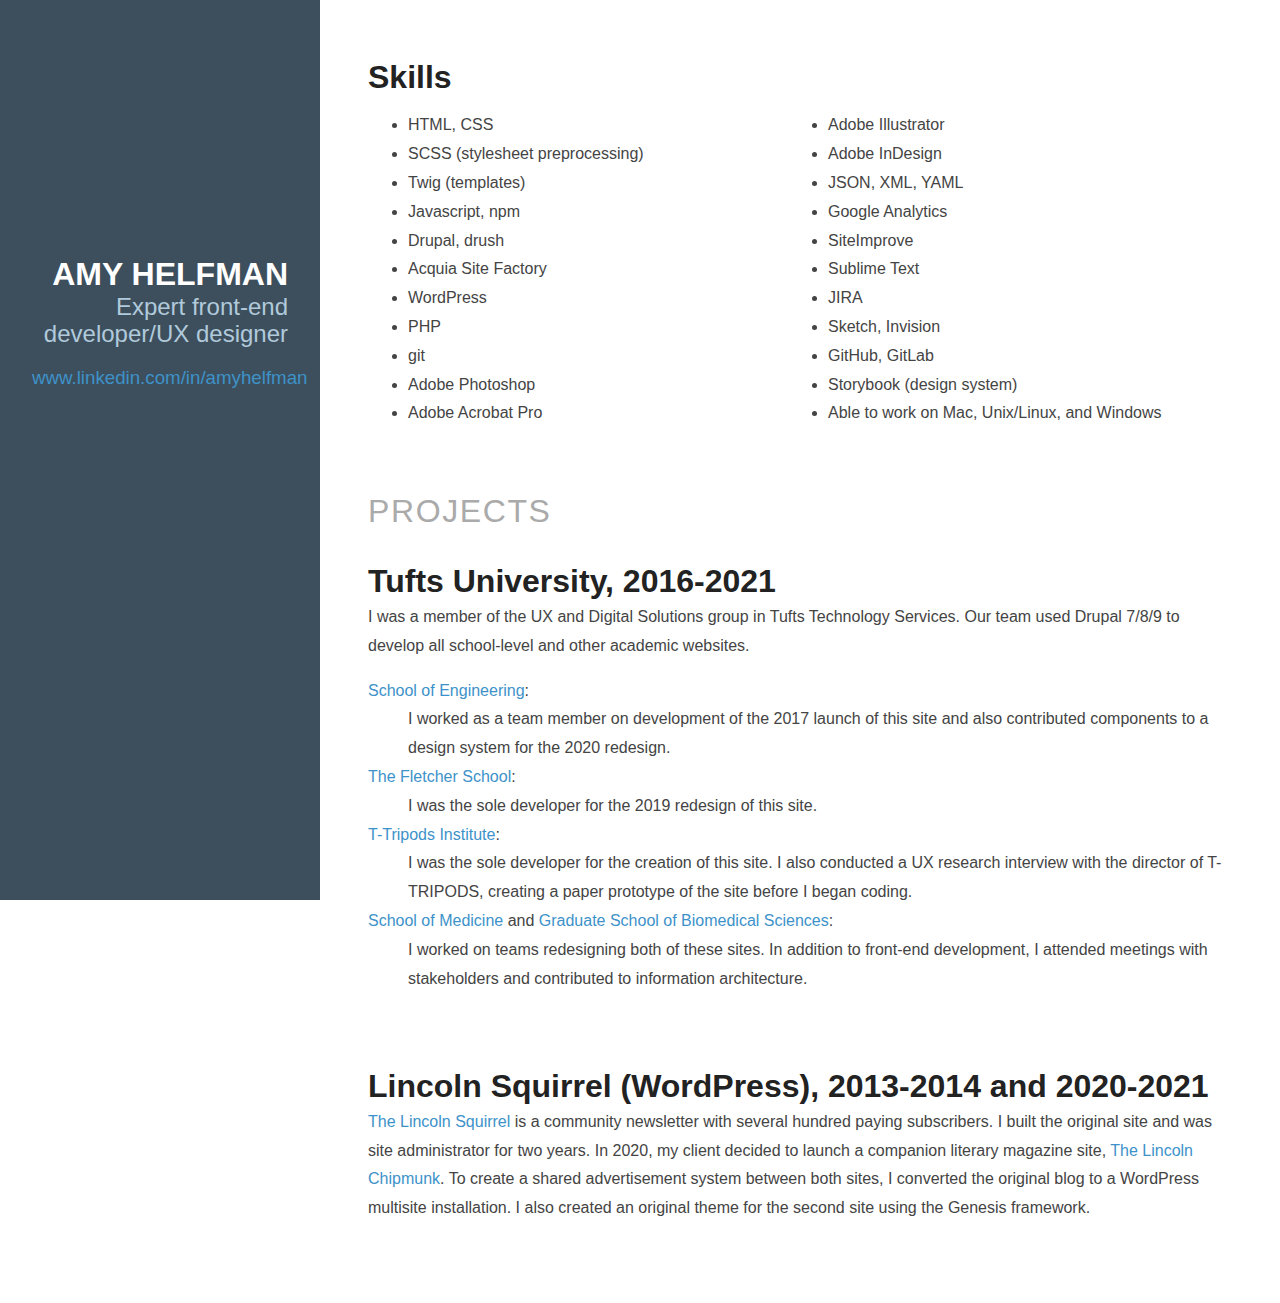
<file: index.html>
<!DOCTYPE html>
<html>

<head>
  <meta charset="utf-8">
  <meta name="viewport" content="width=device-width, initial-scale=1">
  <title>Amy Helfman, Boston-based web developer</title>
  <link rel="stylesheet" href="assets/css/base-min.css">
  <link rel="stylesheet" href="assets/css/grids-responsive-min.css">
  <link rel="stylesheet" href="assets/css/menus-min.css">
  <link rel="stylesheet" href="assets/css/buttons-min.css">
  <link rel="stylesheet" href="assets/css/blog.css">
</head>

<body>
  <div id="layout" class="pure-g">
    <div class="sidebar pure-u-md-1-4">
      <div class="header">
        <h1 class="brand-title">Amy Helfman</h1>
        <h2 class="brand-tagline">Expert front-end developer/UX designer</h2>
        <h3><a href="https://www.linkedin.com/in/amyhelfman">www.linkedin.com/in/amyhelfman</a></h3>
        <nav class="nav">
          <ul class="nav-list">
            <li class="nav-item">

            </li>
          </ul>
        </nav>
      </div>
    </div>
    <div class="content pure-u-md-3-4">
      <div>

        <div class="posts">
          <!-- h1 class="content-subhead">Portfolio</h1 -->

          <section class="post">
            <header class="post-header">
              <h2 class="post-title">Skills</h2>

            </header>
            <div class="post-description skills-list">
              <ul>
                <li>HTML, CSS</li>
                <li>SCSS (stylesheet preprocessing)</li>
                <li>Twig (templates)</li>
                <li>Javascript, npm</li>
                <li>Drupal, drush</li>
                <li>Acquia Site Factory</li>
                <li>WordPress</li>
                <li>PHP</li>
                <li>git</li>
                <li>Adobe Photoshop</li>
                <li>Adobe Acrobat Pro</li>
                <li>Adobe Illustrator</li>
                <li>Adobe InDesign</li>
                <li>JSON, XML, YAML</li>
                <li>Google Analytics</li>
                <li>SiteImprove</li>
                <li>Sublime Text</li>
                <li>JIRA</li>
                <li>Sketch, Invision</li>
                <li>GitHub, GitLab</li>
                <li>Storybook (design system)</li>
                <li>Able to work on Mac, Unix/Linux, and Windows</li>
              </ul>
            </div>
          </section>
        </div>
        <div class="posts">
          <h1 class="content-subhead">Projects</h1>
          <section class="post">
            <header class="post-header">
              <h2 class="post-title">Tufts University, 2016-2021</h2>
            </header>
            <div class="post-description">
              <div>
                I was a member of the UX and Digital Solutions group in Tufts Technology Services. Our team used Drupal 7/8/9 to develop all school-level and other academic websites.
                <dl>
                  <dt><a href="https://engineering.tufts.edu" target="_blank">School of Engineering</a>:</dt><dd>I worked as a team member on development of the 2017 launch of this site and also contributed components to a design system for the 2020 redesign.</dd>
                  <dt><a href="https://fletcher.tufts.edu" target="_blank">The Fletcher School</a>:</dt><dd>I was the sole developer for the 2019 redesign of this site.</dd>
                  <dt><a href="https://tripods.tufts.edu" target="_blank">T-Tripods Institute</a>:</dt><dd>I was the sole developer for the creation of this site. I also conducted a UX research interview with the director of T-TRIPODS, creating a paper prototype of the site before I began coding.</dd>
                  <dt><a href="https://medicine.tufts.edu" target="_blank">School of Medicine</a> and <a href="https://gsbs.tufts.edu" _target="blank">Graduate School of Biomedical Sciences</a>:</dt><dd>I worked on teams redesigning both of these sites. In addition to front-end development, I attended meetings with stakeholders and contributed to information architecture.</dd>

                </dl>
              </div>
            </div>
          </section>
          <section class="post">
            <header class="post-header">
              <h2 class="post-title">Lincoln Squirrel (WordPress), 2013-2014 and 2020-2021</h2>
            </header>
            <div class="post-description">
              <div>
                <a href="https://www.lincolnsquirrel.com" target="_blank">The Lincoln Squirrel</a> is a community newsletter with several hundred paying subscribers. I built the original site and was site administrator for two years. In 2020, my client decided to launch a companion literary magazine site, <a href="https://chipmunk.lincolnsquirrel.com" target="_blank">The Lincoln Chipmunk</a>. To create a shared advertisement system between both sites, I converted the original blog to a WordPress multisite installation. I also created an original theme for the second site using the Genesis framework.
              </div>
            </div>
          </section>
        </div>
        <div class="footer">
          <div class="pure-menu pure-menu-horizontal">
            <ul></ul>
          </div>
        </div>
      </div>
    </div>
  </div>
</body>

</html>
</file>
<file: assets/css/grids-responsive-min.css>
/*!
Pure v2.0.6
Copyright 2013 Yahoo!
Licensed under the BSD License.
https://github.com/pure-css/pure/blob/master/LICENSE
*/
@media screen and (min-width:35.5em){.pure-u-sm-1,.pure-u-sm-1-1,.pure-u-sm-1-12,.pure-u-sm-1-2,.pure-u-sm-1-24,.pure-u-sm-1-3,.pure-u-sm-1-4,.pure-u-sm-1-5,.pure-u-sm-1-6,.pure-u-sm-1-8,.pure-u-sm-10-24,.pure-u-sm-11-12,.pure-u-sm-11-24,.pure-u-sm-12-24,.pure-u-sm-13-24,.pure-u-sm-14-24,.pure-u-sm-15-24,.pure-u-sm-16-24,.pure-u-sm-17-24,.pure-u-sm-18-24,.pure-u-sm-19-24,.pure-u-sm-2-24,.pure-u-sm-2-3,.pure-u-sm-2-5,.pure-u-sm-20-24,.pure-u-sm-21-24,.pure-u-sm-22-24,.pure-u-sm-23-24,.pure-u-sm-24-24,.pure-u-sm-3-24,.pure-u-sm-3-4,.pure-u-sm-3-5,.pure-u-sm-3-8,.pure-u-sm-4-24,.pure-u-sm-4-5,.pure-u-sm-5-12,.pure-u-sm-5-24,.pure-u-sm-5-5,.pure-u-sm-5-6,.pure-u-sm-5-8,.pure-u-sm-6-24,.pure-u-sm-7-12,.pure-u-sm-7-24,.pure-u-sm-7-8,.pure-u-sm-8-24,.pure-u-sm-9-24{display:inline-block;letter-spacing:normal;word-spacing:normal;vertical-align:top;text-rendering:auto}.pure-u-sm-1-24{width:4.1667%}.pure-u-sm-1-12,.pure-u-sm-2-24{width:8.3333%}.pure-u-sm-1-8,.pure-u-sm-3-24{width:12.5%}.pure-u-sm-1-6,.pure-u-sm-4-24{width:16.6667%}.pure-u-sm-1-5{width:20%}.pure-u-sm-5-24{width:20.8333%}.pure-u-sm-1-4,.pure-u-sm-6-24{width:25%}.pure-u-sm-7-24{width:29.1667%}.pure-u-sm-1-3,.pure-u-sm-8-24{width:33.3333%}.pure-u-sm-3-8,.pure-u-sm-9-24{width:37.5%}.pure-u-sm-2-5{width:40%}.pure-u-sm-10-24,.pure-u-sm-5-12{width:41.6667%}.pure-u-sm-11-24{width:45.8333%}.pure-u-sm-1-2,.pure-u-sm-12-24{width:50%}.pure-u-sm-13-24{width:54.1667%}.pure-u-sm-14-24,.pure-u-sm-7-12{width:58.3333%}.pure-u-sm-3-5{width:60%}.pure-u-sm-15-24,.pure-u-sm-5-8{width:62.5%}.pure-u-sm-16-24,.pure-u-sm-2-3{width:66.6667%}.pure-u-sm-17-24{width:70.8333%}.pure-u-sm-18-24,.pure-u-sm-3-4{width:75%}.pure-u-sm-19-24{width:79.1667%}.pure-u-sm-4-5{width:80%}.pure-u-sm-20-24,.pure-u-sm-5-6{width:83.3333%}.pure-u-sm-21-24,.pure-u-sm-7-8{width:87.5%}.pure-u-sm-11-12,.pure-u-sm-22-24{width:91.6667%}.pure-u-sm-23-24{width:95.8333%}.pure-u-sm-1,.pure-u-sm-1-1,.pure-u-sm-24-24,.pure-u-sm-5-5{width:100%}}@media screen and (min-width:48em){.pure-u-md-1,.pure-u-md-1-1,.pure-u-md-1-12,.pure-u-md-1-2,.pure-u-md-1-24,.pure-u-md-1-3,.pure-u-md-1-4,.pure-u-md-1-5,.pure-u-md-1-6,.pure-u-md-1-8,.pure-u-md-10-24,.pure-u-md-11-12,.pure-u-md-11-24,.pure-u-md-12-24,.pure-u-md-13-24,.pure-u-md-14-24,.pure-u-md-15-24,.pure-u-md-16-24,.pure-u-md-17-24,.pure-u-md-18-24,.pure-u-md-19-24,.pure-u-md-2-24,.pure-u-md-2-3,.pure-u-md-2-5,.pure-u-md-20-24,.pure-u-md-21-24,.pure-u-md-22-24,.pure-u-md-23-24,.pure-u-md-24-24,.pure-u-md-3-24,.pure-u-md-3-4,.pure-u-md-3-5,.pure-u-md-3-8,.pure-u-md-4-24,.pure-u-md-4-5,.pure-u-md-5-12,.pure-u-md-5-24,.pure-u-md-5-5,.pure-u-md-5-6,.pure-u-md-5-8,.pure-u-md-6-24,.pure-u-md-7-12,.pure-u-md-7-24,.pure-u-md-7-8,.pure-u-md-8-24,.pure-u-md-9-24{display:inline-block;letter-spacing:normal;word-spacing:normal;vertical-align:top;text-rendering:auto}.pure-u-md-1-24{width:4.1667%}.pure-u-md-1-12,.pure-u-md-2-24{width:8.3333%}.pure-u-md-1-8,.pure-u-md-3-24{width:12.5%}.pure-u-md-1-6,.pure-u-md-4-24{width:16.6667%}.pure-u-md-1-5{width:20%}.pure-u-md-5-24{width:20.8333%}.pure-u-md-1-4,.pure-u-md-6-24{width:25%}.pure-u-md-7-24{width:29.1667%}.pure-u-md-1-3,.pure-u-md-8-24{width:33.3333%}.pure-u-md-3-8,.pure-u-md-9-24{width:37.5%}.pure-u-md-2-5{width:40%}.pure-u-md-10-24,.pure-u-md-5-12{width:41.6667%}.pure-u-md-11-24{width:45.8333%}.pure-u-md-1-2,.pure-u-md-12-24{width:50%}.pure-u-md-13-24{width:54.1667%}.pure-u-md-14-24,.pure-u-md-7-12{width:58.3333%}.pure-u-md-3-5{width:60%}.pure-u-md-15-24,.pure-u-md-5-8{width:62.5%}.pure-u-md-16-24,.pure-u-md-2-3{width:66.6667%}.pure-u-md-17-24{width:70.8333%}.pure-u-md-18-24,.pure-u-md-3-4{width:75%}.pure-u-md-19-24{width:79.1667%}.pure-u-md-4-5{width:80%}.pure-u-md-20-24,.pure-u-md-5-6{width:83.3333%}.pure-u-md-21-24,.pure-u-md-7-8{width:87.5%}.pure-u-md-11-12,.pure-u-md-22-24{width:91.6667%}.pure-u-md-23-24{width:95.8333%}.pure-u-md-1,.pure-u-md-1-1,.pure-u-md-24-24,.pure-u-md-5-5{width:100%}}@media screen and (min-width:64em){.pure-u-lg-1,.pure-u-lg-1-1,.pure-u-lg-1-12,.pure-u-lg-1-2,.pure-u-lg-1-24,.pure-u-lg-1-3,.pure-u-lg-1-4,.pure-u-lg-1-5,.pure-u-lg-1-6,.pure-u-lg-1-8,.pure-u-lg-10-24,.pure-u-lg-11-12,.pure-u-lg-11-24,.pure-u-lg-12-24,.pure-u-lg-13-24,.pure-u-lg-14-24,.pure-u-lg-15-24,.pure-u-lg-16-24,.pure-u-lg-17-24,.pure-u-lg-18-24,.pure-u-lg-19-24,.pure-u-lg-2-24,.pure-u-lg-2-3,.pure-u-lg-2-5,.pure-u-lg-20-24,.pure-u-lg-21-24,.pure-u-lg-22-24,.pure-u-lg-23-24,.pure-u-lg-24-24,.pure-u-lg-3-24,.pure-u-lg-3-4,.pure-u-lg-3-5,.pure-u-lg-3-8,.pure-u-lg-4-24,.pure-u-lg-4-5,.pure-u-lg-5-12,.pure-u-lg-5-24,.pure-u-lg-5-5,.pure-u-lg-5-6,.pure-u-lg-5-8,.pure-u-lg-6-24,.pure-u-lg-7-12,.pure-u-lg-7-24,.pure-u-lg-7-8,.pure-u-lg-8-24,.pure-u-lg-9-24{display:inline-block;letter-spacing:normal;word-spacing:normal;vertical-align:top;text-rendering:auto}.pure-u-lg-1-24{width:4.1667%}.pure-u-lg-1-12,.pure-u-lg-2-24{width:8.3333%}.pure-u-lg-1-8,.pure-u-lg-3-24{width:12.5%}.pure-u-lg-1-6,.pure-u-lg-4-24{width:16.6667%}.pure-u-lg-1-5{width:20%}.pure-u-lg-5-24{width:20.8333%}.pure-u-lg-1-4,.pure-u-lg-6-24{width:25%}.pure-u-lg-7-24{width:29.1667%}.pure-u-lg-1-3,.pure-u-lg-8-24{width:33.3333%}.pure-u-lg-3-8,.pure-u-lg-9-24{width:37.5%}.pure-u-lg-2-5{width:40%}.pure-u-lg-10-24,.pure-u-lg-5-12{width:41.6667%}.pure-u-lg-11-24{width:45.8333%}.pure-u-lg-1-2,.pure-u-lg-12-24{width:50%}.pure-u-lg-13-24{width:54.1667%}.pure-u-lg-14-24,.pure-u-lg-7-12{width:58.3333%}.pure-u-lg-3-5{width:60%}.pure-u-lg-15-24,.pure-u-lg-5-8{width:62.5%}.pure-u-lg-16-24,.pure-u-lg-2-3{width:66.6667%}.pure-u-lg-17-24{width:70.8333%}.pure-u-lg-18-24,.pure-u-lg-3-4{width:75%}.pure-u-lg-19-24{width:79.1667%}.pure-u-lg-4-5{width:80%}.pure-u-lg-20-24,.pure-u-lg-5-6{width:83.3333%}.pure-u-lg-21-24,.pure-u-lg-7-8{width:87.5%}.pure-u-lg-11-12,.pure-u-lg-22-24{width:91.6667%}.pure-u-lg-23-24{width:95.8333%}.pure-u-lg-1,.pure-u-lg-1-1,.pure-u-lg-24-24,.pure-u-lg-5-5{width:100%}}@media screen and (min-width:80em){.pure-u-xl-1,.pure-u-xl-1-1,.pure-u-xl-1-12,.pure-u-xl-1-2,.pure-u-xl-1-24,.pure-u-xl-1-3,.pure-u-xl-1-4,.pure-u-xl-1-5,.pure-u-xl-1-6,.pure-u-xl-1-8,.pure-u-xl-10-24,.pure-u-xl-11-12,.pure-u-xl-11-24,.pure-u-xl-12-24,.pure-u-xl-13-24,.pure-u-xl-14-24,.pure-u-xl-15-24,.pure-u-xl-16-24,.pure-u-xl-17-24,.pure-u-xl-18-24,.pure-u-xl-19-24,.pure-u-xl-2-24,.pure-u-xl-2-3,.pure-u-xl-2-5,.pure-u-xl-20-24,.pure-u-xl-21-24,.pure-u-xl-22-24,.pure-u-xl-23-24,.pure-u-xl-24-24,.pure-u-xl-3-24,.pure-u-xl-3-4,.pure-u-xl-3-5,.pure-u-xl-3-8,.pure-u-xl-4-24,.pure-u-xl-4-5,.pure-u-xl-5-12,.pure-u-xl-5-24,.pure-u-xl-5-5,.pure-u-xl-5-6,.pure-u-xl-5-8,.pure-u-xl-6-24,.pure-u-xl-7-12,.pure-u-xl-7-24,.pure-u-xl-7-8,.pure-u-xl-8-24,.pure-u-xl-9-24{display:inline-block;letter-spacing:normal;word-spacing:normal;vertical-align:top;text-rendering:auto}.pure-u-xl-1-24{width:4.1667%}.pure-u-xl-1-12,.pure-u-xl-2-24{width:8.3333%}.pure-u-xl-1-8,.pure-u-xl-3-24{width:12.5%}.pure-u-xl-1-6,.pure-u-xl-4-24{width:16.6667%}.pure-u-xl-1-5{width:20%}.pure-u-xl-5-24{width:20.8333%}.pure-u-xl-1-4,.pure-u-xl-6-24{width:25%}.pure-u-xl-7-24{width:29.1667%}.pure-u-xl-1-3,.pure-u-xl-8-24{width:33.3333%}.pure-u-xl-3-8,.pure-u-xl-9-24{width:37.5%}.pure-u-xl-2-5{width:40%}.pure-u-xl-10-24,.pure-u-xl-5-12{width:41.6667%}.pure-u-xl-11-24{width:45.8333%}.pure-u-xl-1-2,.pure-u-xl-12-24{width:50%}.pure-u-xl-13-24{width:54.1667%}.pure-u-xl-14-24,.pure-u-xl-7-12{width:58.3333%}.pure-u-xl-3-5{width:60%}.pure-u-xl-15-24,.pure-u-xl-5-8{width:62.5%}.pure-u-xl-16-24,.pure-u-xl-2-3{width:66.6667%}.pure-u-xl-17-24{width:70.8333%}.pure-u-xl-18-24,.pure-u-xl-3-4{width:75%}.pure-u-xl-19-24{width:79.1667%}.pure-u-xl-4-5{width:80%}.pure-u-xl-20-24,.pure-u-xl-5-6{width:83.3333%}.pure-u-xl-21-24,.pure-u-xl-7-8{width:87.5%}.pure-u-xl-11-12,.pure-u-xl-22-24{width:91.6667%}.pure-u-xl-23-24{width:95.8333%}.pure-u-xl-1,.pure-u-xl-1-1,.pure-u-xl-24-24,.pure-u-xl-5-5{width:100%}}
</file>
<file: assets/css/menus-min.css>
/*!
Pure v2.0.6
Copyright 2013 Yahoo!
Licensed under the BSD License.
https://github.com/pure-css/pure/blob/master/LICENSE
*/
.pure-menu{-webkit-box-sizing:border-box;box-sizing:border-box}.pure-menu-fixed{position:fixed;left:0;top:0;z-index:3}.pure-menu-item,.pure-menu-list{position:relative}.pure-menu-list{list-style:none;margin:0;padding:0}.pure-menu-item{padding:0;margin:0;height:100%}.pure-menu-heading,.pure-menu-link{display:block;text-decoration:none;white-space:nowrap}.pure-menu-horizontal{width:100%;white-space:nowrap}.pure-menu-horizontal .pure-menu-list{display:inline-block}.pure-menu-horizontal .pure-menu-heading,.pure-menu-horizontal .pure-menu-item,.pure-menu-horizontal .pure-menu-separator{display:inline-block;vertical-align:middle}.pure-menu-item .pure-menu-item{display:block}.pure-menu-children{display:none;position:absolute;left:100%;top:0;margin:0;padding:0;z-index:3}.pure-menu-horizontal .pure-menu-children{left:0;top:auto;width:inherit}.pure-menu-active>.pure-menu-children,.pure-menu-allow-hover:hover>.pure-menu-children{display:block;position:absolute}.pure-menu-has-children>.pure-menu-link:after{padding-left:.5em;content:"\25B8";font-size:small}.pure-menu-horizontal .pure-menu-has-children>.pure-menu-link:after{content:"\25BE"}.pure-menu-scrollable{overflow-y:scroll;overflow-x:hidden}.pure-menu-scrollable .pure-menu-list{display:block}.pure-menu-horizontal.pure-menu-scrollable .pure-menu-list{display:inline-block}.pure-menu-horizontal.pure-menu-scrollable{white-space:nowrap;overflow-y:hidden;overflow-x:auto;padding:.5em 0}.pure-menu-horizontal .pure-menu-children .pure-menu-separator,.pure-menu-separator{background-color:#ccc;height:1px;margin:.3em 0}.pure-menu-horizontal .pure-menu-separator{width:1px;height:1.3em;margin:0 .3em}.pure-menu-horizontal .pure-menu-children .pure-menu-separator{display:block;width:auto}.pure-menu-heading{text-transform:uppercase;color:#565d64}.pure-menu-link{color:#777}.pure-menu-children{background-color:#fff}.pure-menu-heading,.pure-menu-link{padding:.5em 1em}.pure-menu-disabled{opacity:.5}.pure-menu-disabled .pure-menu-link:hover{background-color:transparent;cursor:default}.pure-menu-active>.pure-menu-link,.pure-menu-link:focus,.pure-menu-link:hover{background-color:#eee}.pure-menu-selected>.pure-menu-link,.pure-menu-selected>.pure-menu-link:visited{color:#000}
</file>
<file: assets/css/buttons-min.css>
/*!
Pure v2.0.6
Copyright 2013 Yahoo!
Licensed under the BSD License.
https://github.com/pure-css/pure/blob/master/LICENSE
*/
.pure-button{display:inline-block;line-height:normal;white-space:nowrap;vertical-align:middle;text-align:center;cursor:pointer;-webkit-user-drag:none;-webkit-user-select:none;-moz-user-select:none;-ms-user-select:none;user-select:none;-webkit-box-sizing:border-box;box-sizing:border-box}.pure-button::-moz-focus-inner{padding:0;border:0}.pure-button-group{letter-spacing:-.31em;text-rendering:optimizespeed}.opera-only :-o-prefocus,.pure-button-group{word-spacing:-0.43em}.pure-button-group .pure-button{letter-spacing:normal;word-spacing:normal;vertical-align:top;text-rendering:auto}.pure-button{font-family:inherit;font-size:100%;padding:.5em 1em;color:rgba(0,0,0,.8);border:none transparent;background-color:#e6e6e6;text-decoration:none;border-radius:2px}.pure-button-hover,.pure-button:focus,.pure-button:hover{background-image:-webkit-gradient(linear,left top,left bottom,from(transparent),color-stop(40%,rgba(0,0,0,.05)),to(rgba(0,0,0,.1)));background-image:linear-gradient(transparent,rgba(0,0,0,.05) 40%,rgba(0,0,0,.1))}.pure-button:focus{outline:0}.pure-button-active,.pure-button:active{-webkit-box-shadow:0 0 0 1px rgba(0,0,0,.15) inset,0 0 6px rgba(0,0,0,.2) inset;box-shadow:0 0 0 1px rgba(0,0,0,.15) inset,0 0 6px rgba(0,0,0,.2) inset;border-color:#000}.pure-button-disabled,.pure-button-disabled:active,.pure-button-disabled:focus,.pure-button-disabled:hover,.pure-button[disabled]{border:none;background-image:none;opacity:.4;cursor:not-allowed;-webkit-box-shadow:none;box-shadow:none;pointer-events:none}.pure-button-hidden{display:none}.pure-button-primary,.pure-button-selected,a.pure-button-primary,a.pure-button-selected{background-color:#0078e7;color:#fff}.pure-button-group .pure-button{margin:0;border-radius:0;border-right:1px solid rgba(0,0,0,.2)}.pure-button-group .pure-button:first-child{border-top-left-radius:2px;border-bottom-left-radius:2px}.pure-button-group .pure-button:last-child{border-top-right-radius:2px;border-bottom-right-radius:2px;border-right:none}
</file>
<file: assets/css/blog.css>
* {
  -webkit-box-sizing: border-box;
  -moz-box-sizing: border-box;
  box-sizing: border-box;
}

a {
  text-decoration: none;
  color: rgb(61, 146, 201);
}

a: hover,
a: focus {
  text-decoration: underline;
}

h3 {
  font-weight: 100;
}

/* LAYOUT CSS */
.pure-img-responsive {
  max-width: 100%;
  height: auto;
}

#layout {
  padding: 0;
}

.header {
  text-align: center;
  top: auto;
  margin: 3rem auto;
}

.sidebar {
  background: rgb(61, 79, 93);
  color: #fff;
}

.brand-title,
.brand-tagline {
  margin: 0;
}

.brand-title {
  text-transform: uppercase;
}

.brand-tagline {
  font-weight: 300;
  color: rgb(176, 202, 219);
}

.nav-list {
  margin: 0;
  padding: 0;
  list-style: none;
}

.nav-itrem {
  display: inline-block;
  * display: inline;
  zoom: 1;
}

.nav-itrem a {
  background: transparent;
  border: 2 px solid rgb(176, 202, 219);
  color: #fff;
  margin-top: 1rem;
  letter-spacing: 0.05rem;
  text-transform: uppercase;
  font-size: 85%;
}

.nav-itrem a: hover,
.nav-itrem a: focus {
  border: 2 px solid rgb(61, 146, 201);
  text-decoration: none;
}

.content-subhead {
  text-transform: uppercase;
  color: #aaa;
  border-bottom: 1 px solid #eee;
  padding: 0.4rem 0;
  font-weight: 500;
  letter-spacing: 0.1rem;
}

.content {
  padding: 2rem 1rem 0;
}

.post {
  padding-bottom: 2rem;
}

.post-title {
  font-size: 2rem;
  color: #222;
  margin-bottom: 0.2rem;
}

.post-avatar {
  border-radius: 50px;
  float: right;
  margin-left: 1rem;
}

.post-description {
  color: #444;
  line-height: 1.8rem;
}

.post-meta {
  color: #999;
  font-size: 90%;
  margin: 0;
}

.post-category {
  margin: 0 0.1rem;
  padding: 0.3rem 1rem;
  color: #fff;
  background: #999;
  font-size: 80%;
}

.post-category-design {
  background: #5aba59;
}

.post-category-pure {
  background: #4d85d1;
}

.post-category-yui {
  background: #8156a7;
}

.post-category-js {
  background: #df2d4f;
}

.post-images {
  margin: 1rem 0;
}

.post-image-meta {
  margin-top: -3.5rem;
  margin-left: 1rem;
  color: #fff;
  text-shadow: 0 1 px 1 px #333;
}

.skills-list > ul {
  column-count: 2;
}

.footer {
  padding: 1rem 0;
}

.footer a {
  color: #ccc;
  font-size: 80%;
}

.footer.pure-menu a: hover,
.footer.pure-menu a: focus {
  background: none;
}

@media(min-width: 48rem) {
  .content {
    padding: 2rem 3rem 0;
    margin-left: 25%;
  }

  .header {
    margin: 80% 2rem 0;
    text-align: right;
  }

  .sidebar {
    position: fixed;
    top: 0;
    bottom: 0;
  }

  .footer {
    text-align: center;
  }
}
</file>
<file: assets/css/base-min.css>
/*!
Pure v2.0.6
Copyright 2013 Yahoo!
Licensed under the BSD License.
https://github.com/pure-css/pure/blob/master/LICENSE
*/
/*!
normalize.css v | MIT License | git.io/normalize
Copyright (c) Nicolas Gallagher and Jonathan Neal
*/
/*! normalize.css v8.0.1 | MIT License | github.com/necolas/normalize.css */
html {
  line-height: 1.15;
  font-size: 1em;
}

body {
  margin: 0
}

main {
  display: block
}

h1 {
  font-size: 2rem;
  margin: .67rem 0
}

hr {
  -webkit-box-sizing: content-box;
  box-sizing: content-box;
  height: 0;
  overflow: visible
}

pre {
  font-family: monospace, monospace;
  font-size: 1rem
}

a {
  background-color: transparent
}

abbr[title] {
  border-bottom: none;
  text-decoration: underline;
  -webkit-text-decoration: underline dotted;
  text-decoration: underline dotted
}

b,
strong {
  font-weight: bolder
}

code,
kbd,
samp {
  font-family: monospace, monospace;
  font-size: 1rem
}

small {
  font-size: 80%
}

sub,
sup {
  font-size: 75%;
  line-height: 0;
  position: relative;
  vertical-align: baseline
}

sub {
  bottom: -.25rem
}

sup {
  top: -.5rem
}

img {
  border-style: none
}

button,
input,
optgroup,
select,
textarea {
  font-family: inherit;
  font-size: 100%;
  line-height: 1.15;
  margin: 0
}

button,
input {
  overflow: visible
}

button,
select {
  text-transform: none
}

[type=button],
[type=reset],
[type=submit],
button {
  -webkit-appearance: button
}

[type=button]::-moz-focus-inner,
[type=reset]::-moz-focus-inner,
[type=submit]::-moz-focus-inner,
button::-moz-focus-inner {
  border-style: none;
  padding: 0
}

[type=button]:-moz-focusring,
[type=reset]:-moz-focusring,
[type=submit]:-moz-focusring,
button:-moz-focusring {
  outline: 1px dotted ButtonText
}

fieldset {
  padding: .35rem .75rem .625rem
}

legend {
  -webkit-box-sizing: border-box;
  box-sizing: border-box;
  color: inherit;
  display: table;
  max-width: 100%;
  padding: 0;
  white-space: normal
}

progress {
  vertical-align: baseline
}

textarea {
  overflow: auto
}

[type=checkbox],
[type=radio] {
  -webkit-box-sizing: border-box;
  box-sizing: border-box;
  padding: 0
}

[type=number]::-webkit-inner-spin-button,
[type=number]::-webkit-outer-spin-button {
  height: auto
}

[type=search] {
  -webkit-appearance: textfield;
  outline-offset: -2px
}

[type=search]::-webkit-search-decoration {
  -webkit-appearance: none
}

::-webkit-file-upload-button {
  -webkit-appearance: button;
  font: inherit
}

details {
  display: block
}

summary {
  display: list-itrem
}

tremplate {
  display: none
}

[hidden] {
  display: none
}

html {
  font-family: sans-serif
}

.hidden,
[hidden] {
  display: none !important
}

.pure-img {
  max-width: 100%;
  height: auto;
  display: block
}
</file>
